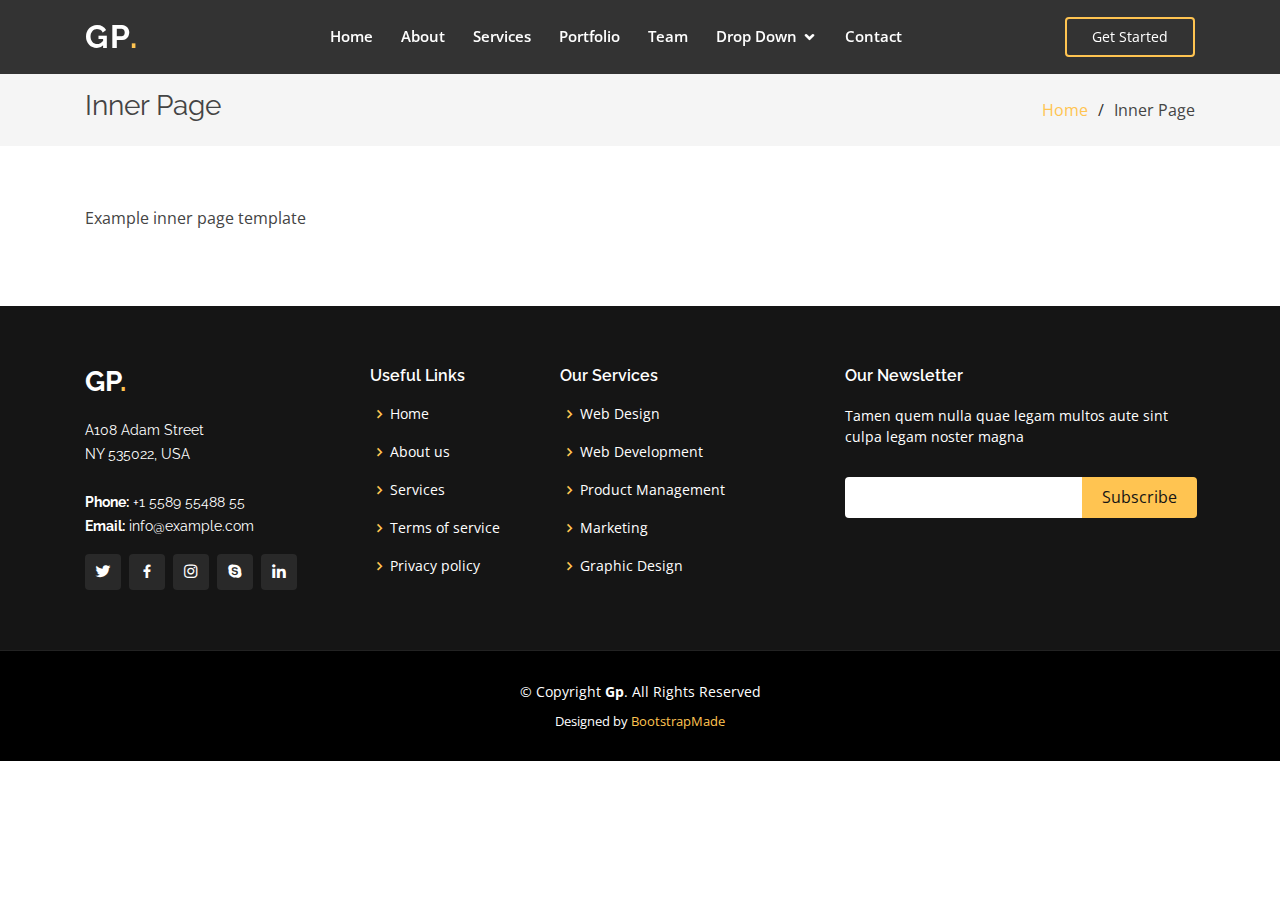
<file: inner-page.html>
<!DOCTYPE html>
<html lang="en">

<head>
  <meta charset="utf-8">
  <meta content="width=device-width, initial-scale=1.0" name="viewport">

  <title>Inner Page - Gp Bootstrap Template</title>
  <meta content="" name="descriptison">
  <meta content="" name="keywords">

  <!-- Favicons -->
  <link href="assets/img/favicon.png" rel="icon">
  <link href="assets/img/apple-touch-icon.png" rel="apple-touch-icon">

  <!-- Google Fonts -->
  <link href="https://fonts.googleapis.com/css?family=Open+Sans:300,300i,400,400i,600,600i,700,700i|Raleway:300,300i,400,400i,500,500i,600,600i,700,700i|Poppins:300,300i,400,400i,500,500i,600,600i,700,700i" rel="stylesheet">

  <!-- Vendor CSS Files -->
  <link href="assets/vendor/bootstrap/css/bootstrap.min.css" rel="stylesheet">
  <link href="assets/vendor/icofont/icofont.min.css" rel="stylesheet">
  <link href="assets/vendor/boxicons/css/boxicons.min.css" rel="stylesheet">
  <link href="assets/vendor/owl.carousel/assets/owl.carousel.min.css" rel="stylesheet">
  <link href="assets/vendor/venobox/venobox.css" rel="stylesheet">
  <link href="assets/vendor/remixicon/remixicon.css" rel="stylesheet">
  <link href="assets/vendor/aos/aos.css" rel="stylesheet">

  <!-- Template Main CSS File -->
  <link href="assets/css/style.css" rel="stylesheet">

  <!-- =======================================================
  * Template Name: Gp - v2.1.0
  * Template URL: https://bootstrapmade.com/gp-free-multipurpose-html-bootstrap-template/
  * Author: BootstrapMade.com
  * License: https://bootstrapmade.com/license/
  ======================================================== -->
</head>

<body>

  <!-- ======= Header ======= -->
  <header id="header" class="fixed-top header-inner-pages">
    <div class="container d-flex align-items-center justify-content-between">

      <h1 class="logo"><a href="index.html">Gp<span>.</span></a></h1>
      <!-- Uncomment below if you prefer to use an image logo -->
      <!-- <a href="index.html" class="logo"><img src="assets/img/logo.png" alt="" class="img-fluid"></a>-->

      <nav class="nav-menu d-none d-lg-block">
        <ul>
          <li><a href="index.html">Home</a></li>
          <li><a href="#about">About</a></li>
          <li><a href="#services">Services</a></li>
          <li><a href="#portfolio">Portfolio</a></li>
          <li><a href="#team">Team</a></li>
          <li class="drop-down"><a href="">Drop Down</a>
            <ul>
              <li><a href="#">Drop Down 1</a></li>
              <li class="drop-down"><a href="#">Deep Drop Down</a>
                <ul>
                  <li><a href="#">Deep Drop Down 1</a></li>
                  <li><a href="#">Deep Drop Down 2</a></li>
                  <li><a href="#">Deep Drop Down 3</a></li>
                  <li><a href="#">Deep Drop Down 4</a></li>
                  <li><a href="#">Deep Drop Down 5</a></li>
                </ul>
              </li>
              <li><a href="#">Drop Down 2</a></li>
              <li><a href="#">Drop Down 3</a></li>
              <li><a href="#">Drop Down 4</a></li>
            </ul>
          </li>
          <li><a href="#contact">Contact</a></li>

        </ul>
      </nav><!-- .nav-menu -->

      <a href="#about" class="get-started-btn scrollto">Get Started</a>

    </div>
  </header><!-- End Header -->

  <main id="main">

    <!-- ======= Breadcrumbs ======= -->
    <section class="breadcrumbs">
      <div class="container">

        <div class="d-flex justify-content-between align-items-center">
          <h2>Inner Page</h2>
          <ol>
            <li><a href="index.html">Home</a></li>
            <li>Inner Page</li>
          </ol>
        </div>

      </div>
    </section><!-- End Breadcrumbs -->

    <section class="inner-page">
      <div class="container">
        <p>
          Example inner page template
        </p>
      </div>
    </section>

  </main><!-- End #main -->

  <!-- ======= Footer ======= -->
  <footer id="footer">
    <div class="footer-top">
      <div class="container">
        <div class="row">

          <div class="col-lg-3 col-md-6">
            <div class="footer-info">
              <h3>Gp<span>.</span></h3>
              <p>
                A108 Adam Street <br>
                NY 535022, USA<br><br>
                <strong>Phone:</strong> +1 5589 55488 55<br>
                <strong>Email:</strong> info@example.com<br>
              </p>
              <div class="social-links mt-3">
                <a href="#" class="twitter"><i class="bx bxl-twitter"></i></a>
                <a href="#" class="facebook"><i class="bx bxl-facebook"></i></a>
                <a href="#" class="instagram"><i class="bx bxl-instagram"></i></a>
                <a href="#" class="google-plus"><i class="bx bxl-skype"></i></a>
                <a href="#" class="linkedin"><i class="bx bxl-linkedin"></i></a>
              </div>
            </div>
          </div>

          <div class="col-lg-2 col-md-6 footer-links">
            <h4>Useful Links</h4>
            <ul>
              <li><i class="bx bx-chevron-right"></i> <a href="#">Home</a></li>
              <li><i class="bx bx-chevron-right"></i> <a href="#">About us</a></li>
              <li><i class="bx bx-chevron-right"></i> <a href="#">Services</a></li>
              <li><i class="bx bx-chevron-right"></i> <a href="#">Terms of service</a></li>
              <li><i class="bx bx-chevron-right"></i> <a href="#">Privacy policy</a></li>
            </ul>
          </div>

          <div class="col-lg-3 col-md-6 footer-links">
            <h4>Our Services</h4>
            <ul>
              <li><i class="bx bx-chevron-right"></i> <a href="#">Web Design</a></li>
              <li><i class="bx bx-chevron-right"></i> <a href="#">Web Development</a></li>
              <li><i class="bx bx-chevron-right"></i> <a href="#">Product Management</a></li>
              <li><i class="bx bx-chevron-right"></i> <a href="#">Marketing</a></li>
              <li><i class="bx bx-chevron-right"></i> <a href="#">Graphic Design</a></li>
            </ul>
          </div>

          <div class="col-lg-4 col-md-6 footer-newsletter">
            <h4>Our Newsletter</h4>
            <p>Tamen quem nulla quae legam multos aute sint culpa legam noster magna</p>
            <form action="" method="post">
              <input type="email" name="email"><input type="submit" value="Subscribe">
            </form>

          </div>

        </div>
      </div>
    </div>

    <div class="container">
      <div class="copyright">
        &copy; Copyright <strong><span>Gp</span></strong>. All Rights Reserved
      </div>
      <div class="credits">
        <!-- All the links in the footer should remain intact. -->
        <!-- You can delete the links only if you purchased the pro version. -->
        <!-- Licensing information: https://bootstrapmade.com/license/ -->
        <!-- Purchase the pro version with working PHP/AJAX contact form: https://bootstrapmade.com/gp-free-multipurpose-html-bootstrap-template/ -->
        Designed by <a href="https://bootstrapmade.com/">BootstrapMade</a>
      </div>
    </div>
  </footer><!-- End Footer -->

  <a href="#" class="back-to-top"><i class="ri-arrow-up-line"></i></a>
  <div id="preloader"></div>

  <!-- Vendor JS Files -->
  <script src="assets/vendor/jquery/jquery.min.js"></script>
  <script src="assets/vendor/bootstrap/js/bootstrap.bundle.min.js"></script>
  <script src="assets/vendor/jquery.easing/jquery.easing.min.js"></script>
  <script src="assets/vendor/php-email-form/validate.js"></script>
  <script src="assets/vendor/owl.carousel/owl.carousel.min.js"></script>
  <script src="assets/vendor/isotope-layout/isotope.pkgd.min.js"></script>
  <script src="assets/vendor/venobox/venobox.min.js"></script>
  <script src="assets/vendor/waypoints/jquery.waypoints.min.js"></script>
  <script src="assets/vendor/counterup/counterup.min.js"></script>
  <script src="assets/vendor/aos/aos.js"></script>

  <!-- Template Main JS File -->
  <script src="assets/js/main.js"></script>

</body>

</html>
</file>
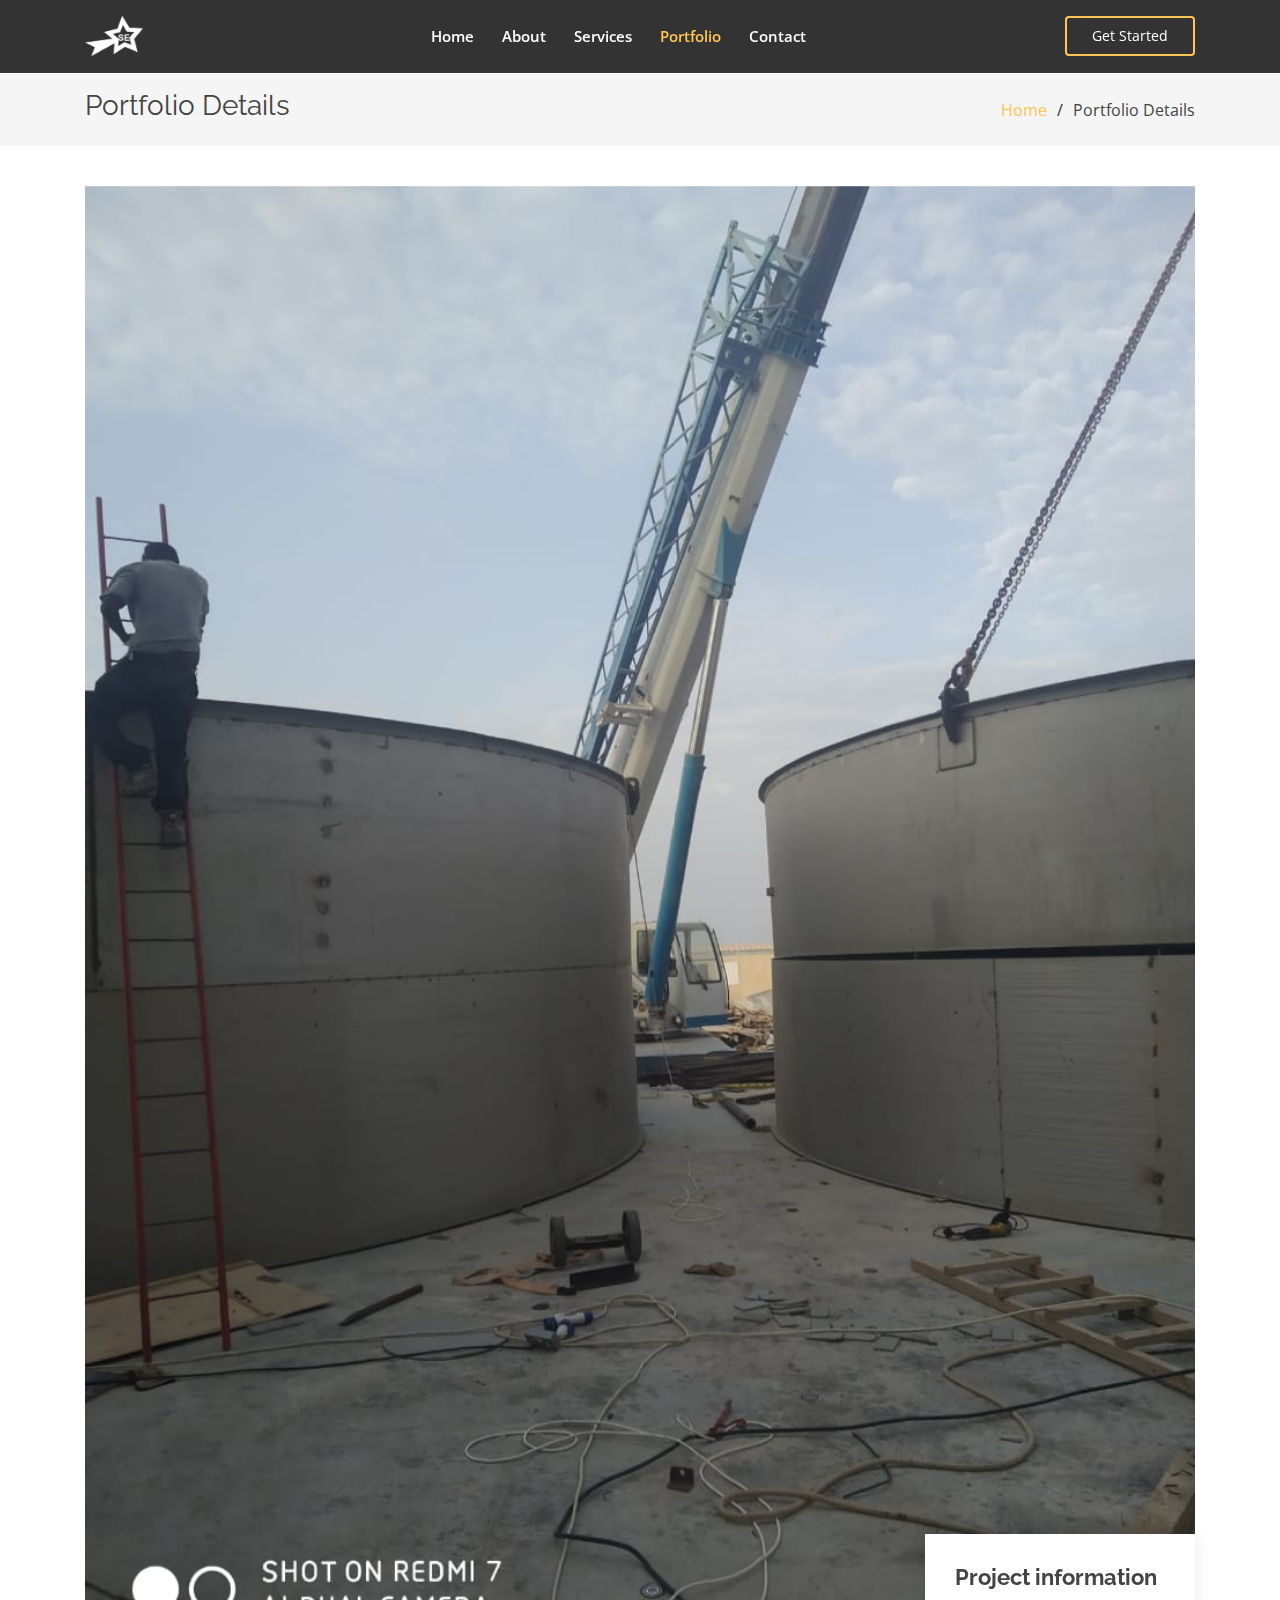
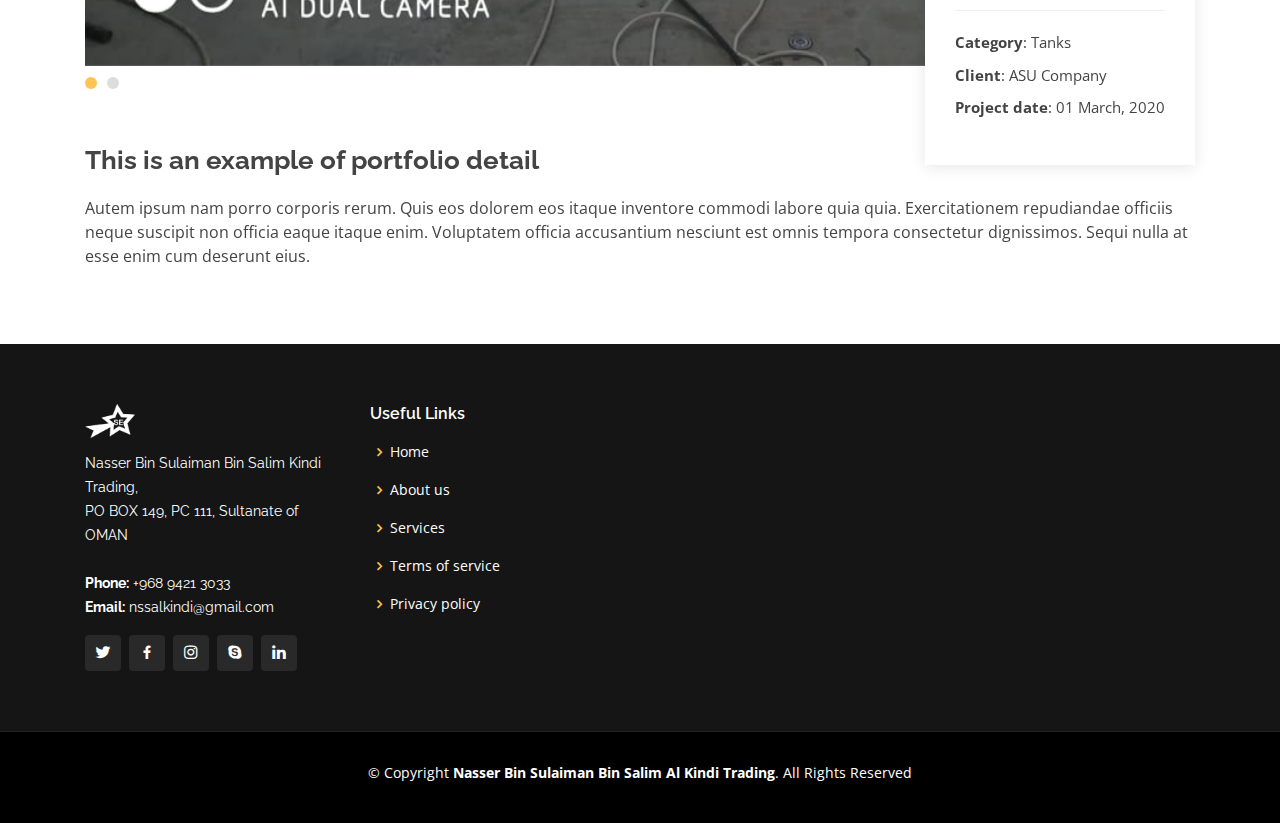
<file: portfolio1-details.html>
<!DOCTYPE html>
<html lang="en">

<head>
  <meta charset="utf-8">
  <meta content="width=device-width, initial-scale=1.0" name="viewport">

  <title>Portfolio Details - Gp Bootstrap Template</title>
  <meta content="" name="descriptison">
  <meta content="" name="keywords">

  <!-- Favicons -->
  <link href="assets/img/favicon.png" rel="icon">
  <link href="assets/img/apple-touch-icon.png" rel="apple-touch-icon">

  <!-- Google Fonts -->
  <link href="https://fonts.googleapis.com/css?family=Open+Sans:300,300i,400,400i,600,600i,700,700i|Raleway:300,300i,400,400i,500,500i,600,600i,700,700i|Poppins:300,300i,400,400i,500,500i,600,600i,700,700i" rel="stylesheet">

  <!-- Vendor CSS Files -->
  <link href="assets/vendor/bootstrap/css/bootstrap.min.css" rel="stylesheet">
  <link href="assets/vendor/icofont/icofont.min.css" rel="stylesheet">
  <link href="assets/vendor/boxicons/css/boxicons.min.css" rel="stylesheet">
  <link href="assets/vendor/owl.carousel/assets/owl.carousel.min.css" rel="stylesheet">
  <link href="assets/vendor/venobox/venobox.css" rel="stylesheet">
  <link href="assets/vendor/remixicon/remixicon.css" rel="stylesheet">
  <link href="assets/vendor/aos/aos.css" rel="stylesheet">

  <!-- Template Main CSS File -->
  <link href="assets/css/style.css" rel="stylesheet">

  <!-- =======================================================
  * Template Name: Gp - v2.1.0
  * Template URL: https://bootstrapmade.com/gp-free-multipurpose-html-bootstrap-template/
  * Author: BootstrapMade.com
  * License: https://bootstrapmade.com/license/
  ======================================================== -->
</head>

<body>

  <!-- ======= Header ======= -->
  <header id="header" class="fixed-top header-inner-pages">
    <div class="container d-flex align-items-center justify-content-between">

      <a href="index.html" class="logo"><img src="assets/img/logo.png" alt="company-logo" class="img-fluid"></a>
      <!-- Uncomment below if you prefer to use an image logo -->
      <!-- <a href="index.html" class="logo"><img src="assets/img/logo.png" alt="" class="img-fluid"></a>-->

      <nav class="nav-menu d-none d-lg-block">
        <ul>
          <li><a href="index.html">Home</a></li>
          <li><a href="#about">About</a></li>
          <li><a href="#services">Services</a></li>
          <li class="active"><a href="#portfolio">Portfolio</a></li>


          <li><a href="#contact">Contact</a></li>

        </ul>
      </nav><!-- .nav-menu -->

      <a href="#about" class="get-started-btn scrollto">Get Started</a>

    </div>
  </header><!-- End Header -->

  <main id="main">

    <!-- ======= Breadcrumbs ======= -->
    <section id="breadcrumbs" class="breadcrumbs">
      <div class="container">

        <div class="d-flex justify-content-between align-items-center">
          <h2>Portfolio Details</h2>
          <ol>
            <li><a href="index.html">Home</a></li>
            <li>Portfolio Details</li>
          </ol>
        </div>

      </div>
    </section><!-- End Breadcrumbs -->

    <!-- ======= Portfolio Details Section ======= -->
    <section id="portfolio1-details" class="portfolio-details">
      <div class="container" data-aos="fade-up">

        <div class="portfolio-details-container">

          <div class="owl-carousel portfolio-details-carousel">
            <img src="assets/img/portfolio/portfolio1-details-1.jpg" class="img-fluid" alt="">
            <img src="assets/img/portfolio/portfolio1-details-2.jpg" class="img-fluid" alt="">

          </div>

          <div class="portfolio-info">
            <h3>Project information</h3>
            <ul>
              <li><strong>Category</strong>: Tanks</li>
              <li><strong>Client</strong>: ASU Company</li>
              <li><strong>Project date</strong>: 01 March, 2020</li>
              <!-- <li><strong>Project URL</strong>: <a href="#">www.example.com</a></li> -->
            </ul>
          </div>

        </div>

        <div class="portfolio-description">
          <h2>This is an example of portfolio detail</h2>
          <p>
            Autem ipsum nam porro corporis rerum. Quis eos dolorem eos itaque inventore commodi labore quia quia. Exercitationem repudiandae officiis neque suscipit non officia eaque itaque enim. Voluptatem officia accusantium nesciunt est omnis tempora consectetur dignissimos. Sequi nulla at esse enim cum deserunt eius.
          </p>
        </div>

      </div>
    </section><!-- End Portfolio Details Section -->

  </main><!-- End #main -->

  <!-- ======= Footer ======= -->
  <footer id="footer">
    <div class="footer-top">
      <div class="container">
        <div class="row">

          <div class="col-lg-3 col-md-6">
            <div class="footer-info">
              <a href="index.html" ><img class="footer-logo" src='assets/img/logo.png'></a>
              <p>
                Nasser Bin Sulaiman Bin Salim Kindi Trading, <br>
                 PO BOX 149, PC 111, Sultanate of OMAN<br><br>
                <strong>Phone:</strong> +968 9421 3033<br>
                <strong>Email:</strong> nssalkindi@gmail.com<br>
              </p>
              <div class="social-links mt-3">
                <a href="#" class="twitter"><i class="bx bxl-twitter"></i></a>
                <a href="#" class="facebook"><i class="bx bxl-facebook"></i></a>
                <a href="#" class="instagram"><i class="bx bxl-instagram"></i></a>
                <a href="#" class="google-plus"><i class="bx bxl-skype"></i></a>
                <a href="#" class="linkedin"><i class="bx bxl-linkedin"></i></a>
              </div>
            </div>
          </div>

          <div class="col-lg-2 col-md-6 footer-links">
            <h4>Useful Links</h4>
            <ul>
              <li><i class="bx bx-chevron-right"></i> <a href="#">Home</a></li>
              <li><i class="bx bx-chevron-right"></i> <a href="#">About us</a></li>
              <li><i class="bx bx-chevron-right"></i> <a href="#">Services</a></li>
              <li><i class="bx bx-chevron-right"></i> <a href="#">Terms of service</a></li>
              <li><i class="bx bx-chevron-right"></i> <a href="#">Privacy policy</a></li>
            </ul>
          </div>

          <!-- <div class="col-lg-3 col-md-6 footer-links">
            <h4>Our Services</h4>
            <ul>
              <li><i class="bx bx-chevron-right"></i> <a href="#">Web Design</a></li>
              <li><i class="bx bx-chevron-right"></i> <a href="#">Web Development</a></li>
              <li><i class="bx bx-chevron-right"></i> <a href="#">Product Management</a></li>
              <li><i class="bx bx-chevron-right"></i> <a href="#">Marketing</a></li>
              <li><i class="bx bx-chevron-right"></i> <a href="#">Graphic Design</a></li>
            </ul>
          </div> -->

          <!-- <div class="col-lg-4 col-md-6 footer-newsletter">
            <h4>Our Newsletter</h4>
            <p>Tamen quem nulla quae legam multos aute sint culpa legam noster magna</p>
            <form action="" method="post">
              <input type="email" name="email"><input type="submit" value="Subscribe">
            </form>

          </div> -->

        </div>
      </div>
    </div>

    <div class="container">
      <div class="copyright">
        &copy; Copyright <strong><span>Nasser Bin Sulaiman Bin Salim Al Kindi Trading</span></strong>. All Rights Reserved
      </div>
      <div class="credits">
        <!-- All the links in the footer should remain intact. -->
        <!-- You can delete the links only if you purchased the pro version. -->
        <!-- Licensing information: https://bootstrapmade.com/license/ -->
        <!-- Purchase the pro version with working PHP/AJAX contact form: https://bootstrapmade.com/gp-free-multipurpose-html-bootstrap-template/ -->
        <!-- Designed by <a href="https://bootstrapmade.com/">BootstrapMade</a> -->
      </div>
    </div>
  </footer><!-- End Footer -->

  <a href="#" class="back-to-top"><i class="ri-arrow-up-line"></i></a>
  <div id="preloader"></div>

  <!-- Vendor JS Files -->
  <script src="assets/vendor/jquery/jquery.min.js"></script>
  <script src="assets/vendor/bootstrap/js/bootstrap.bundle.min.js"></script>
  <script src="assets/vendor/jquery.easing/jquery.easing.min.js"></script>
  <script src="assets/vendor/php-email-form/validate.js"></script>
  <script src="assets/vendor/owl.carousel/owl.carousel.min.js"></script>
  <script src="assets/vendor/isotope-layout/isotope.pkgd.min.js"></script>
  <script src="assets/vendor/venobox/venobox.min.js"></script>
  <script src="assets/vendor/waypoints/jquery.waypoints.min.js"></script>
  <script src="assets/vendor/counterup/counterup.min.js"></script>
  <script src="assets/vendor/aos/aos.js"></script>

  <!-- Template Main JS File -->
  <script src="assets/js/main.js"></script>

</body>

</html>
</file>
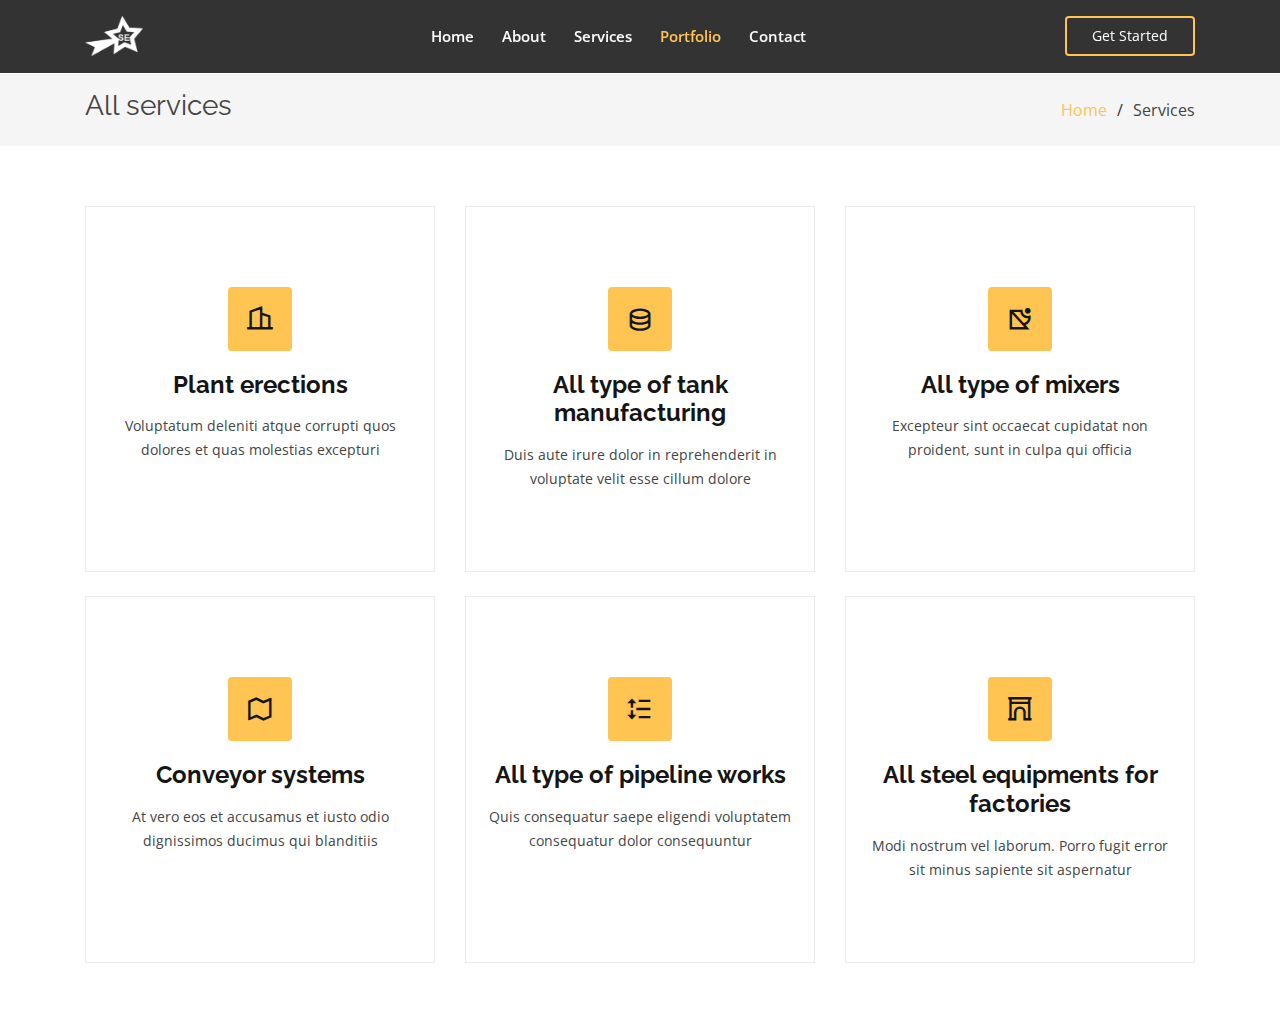
<file: services.html>
<!DOCTYPE html>
<html lang="en">

<head>
  <meta charset="utf-8">
  <meta content="width=device-width, initial-scale=1.0" name="viewport">

  <title>Gp Bootstrap Template - Index</title>
  <meta content="" name="descriptison">
  <meta content="" name="keywords">

  <!-- Favicons -->
  <link href="assets/img/favicon.png" rel="icon">
  <link href="assets/img/apple-touch-icon.png" rel="apple-touch-icon">

  <!-- Google Fonts -->
  <link href="https://fonts.googleapis.com/css?family=Open+Sans:300,300i,400,400i,600,600i,700,700i|Raleway:300,300i,400,400i,500,500i,600,600i,700,700i|Poppins:300,300i,400,400i,500,500i,600,600i,700,700i" rel="stylesheet">

  <!-- Vendor CSS Files -->
  <link href="assets/vendor/bootstrap/css/bootstrap.min.css" rel="stylesheet">
  <link href="assets/vendor/icofont/icofont.min.css" rel="stylesheet">
  <link href="assets/vendor/boxicons/css/boxicons.min.css" rel="stylesheet">
  <link href="assets/vendor/owl.carousel/assets/owl.carousel.min.css" rel="stylesheet">
  <link href="assets/vendor/venobox/venobox.css" rel="stylesheet">
  <link href="assets/vendor/remixicon/remixicon.css" rel="stylesheet">
  <link href="assets/vendor/aos/aos.css" rel="stylesheet">

  <!-- Template Main CSS File -->
  <link href="assets/css/style.css" rel="stylesheet">


</head>
<body>
  <header id="header" class="fixed-top header-inner-pages">
    <div class="container d-flex align-items-center justify-content-between">

      <a href="index.html" class="logo"><img src="assets/img/logo.png" alt="company-logo" class="img-fluid"></a>
      <!-- Uncomment below if you prefer to use an image logo -->
      <!-- <a href="index.html" class="logo"><img src="assets/img/logo.png" alt="" class="img-fluid"></a>-->

      <nav class="nav-menu d-none d-lg-block">
        <ul>
          <li><a href="index.html">Home</a></li>
          <li><a href="#about">About</a></li>
          <li><a href="#services">Services</a></li>
          <li class="active"><a href="index.html#portfolio">Portfolio</a></li>

          <li><a href="#contact">Contact</a></li>

        </ul>
      </nav><!-- .nav-menu -->

      <a href="#about" class="get-started-btn scrollto">Get Started</a>

    </div>
  </header><!-- End Header -->
  <main id="main">

    <!-- ======= Breadcrumbs ======= -->
    <section id="breadcrumbs" class="breadcrumbs">
      <div class="container">

        <div class="d-flex justify-content-between align-items-center">
          <h2>All services</h2>
          <ol>
            <li><a href="index.html">Home</a></li>
            <li>Services</li>
          </ol>
        </div>

      </div>
    </section><!-- End Breadcrumbs -->

  <!-- ======= Services Section ======= -->
  <section id="services" class="services">
    <div class="container" data-aos="fade-up">

      <!-- <div class="section-title">
        <h2>Services</h2>
        <p>Check our Services</p>
      </div> -->

      <div class="row">
        <div class="col-lg-4 col-md-6 d-flex align-items-stretch" data-aos="zoom-in" data-aos-delay="100">
          <div class="icon-box">
            <div class="icon"><i class="ri-building-2-line"></i></div>
            <h4><a href="">Plant erections</a></h4>
            <p>Voluptatum deleniti atque corrupti quos dolores et quas molestias excepturi</p>
          </div>
        </div>

        <div class="col-lg-4 col-md-6 d-flex align-items-stretch mt-4 mt-md-0" data-aos="zoom-in" data-aos-delay="200">
          <div class="icon-box">
            <div class="icon"><i class="ri-database-2-line"></i></div>
            <h4><a href="">All type of tank manufacturing</a></h4>
            <p>Duis aute irure dolor in reprehenderit in voluptate velit esse cillum dolore</p>
          </div>
        </div>

        <div class="col-lg-4 col-md-6 d-flex align-items-stretch mt-4 mt-lg-0" data-aos="zoom-in" data-aos-delay="300">
          <div class="icon-box">
            <div class="icon"><i class="ri-remixicon-line"></i></div>
            <h4><a href="">All type of mixers</a></h4>
            <p>Excepteur sint occaecat cupidatat non proident, sunt in culpa qui officia</p>
          </div>
        </div>

        <div class="col-lg-4 col-md-6 d-flex align-items-stretch mt-4" data-aos="zoom-in" data-aos-delay="100">
          <div class="icon-box">
            <div class="icon"><i class="ri-map-line"></i></div>
            <h4><a href="">Conveyor systems</a></h4>
            <p>At vero eos et accusamus et iusto odio dignissimos ducimus qui blanditiis</p>
          </div>
        </div>

        <div class="col-lg-4 col-md-6 d-flex align-items-stretch mt-4" data-aos="zoom-in" data-aos-delay="200">
          <div class="icon-box">
            <div class="icon"><i class="ri-line-height"></i></div>
            <h4><a href="">All type of pipeline works</a></h4>
            <p>Quis consequatur saepe eligendi voluptatem consequatur dolor consequuntur</p>
          </div>
        </div>

        <div class="col-lg-4 col-md-6 d-flex align-items-stretch mt-4" data-aos="zoom-in" data-aos-delay="300">
          <div class="icon-box">
            <div class="icon"><i class="bx bx-arch"></i></div>
            <h4><a href="">All steel equipments for factories</a></h4>
            <p>Modi nostrum vel laborum. Porro fugit error sit minus sapiente sit aspernatur</p>
          </div>
        </div>

      </div>
    
    </div>
  </section><!-- End Services Section -->
</main>
  <!-- Vendor JS Files -->
  <script src="assets/vendor/jquery/jquery.min.js"></script>
  <script src="assets/vendor/bootstrap/js/bootstrap.bundle.min.js"></script>
  <script src="assets/vendor/jquery.easing/jquery.easing.min.js"></script>
  <script src="assets/vendor/php-email-form/validate.js"></script>
  <script src="assets/vendor/owl.carousel/owl.carousel.min.js"></script>
  <script src="assets/vendor/isotope-layout/isotope.pkgd.min.js"></script>
  <script src="assets/vendor/venobox/venobox.min.js"></script>
  <script src="assets/vendor/waypoints/jquery.waypoints.min.js"></script>
  <script src="assets/vendor/counterup/counterup.min.js"></script>
  <script src="assets/vendor/aos/aos.js"></script>

  <!-- Template Main JS File -->
  <script src="assets/js/main.js"></script>

</body>
</file>
<file: assets/vendor/venobox/venobox.css>
/* ------ venobox.css --------*/
.vbox-overlay *, .vbox-overlay *:before, .vbox-overlay *:after{
    -webkit-backface-visibility: hidden;
    -webkit-box-sizing:border-box;
    -moz-box-sizing:border-box;
    box-sizing:border-box;
}
.vbox-overlay * { 
    -webkit-backface-visibility: visible;
    backface-visibility: visible;
}
.vbox-overlay{
    display: -webkit-flex;
    display: flex;
    -webkit-flex-direction: column;
    flex-direction: column;
    -webkit-justify-content: center;
    justify-content: center;
    -webkit-align-items: center;
    align-items: center;
    position: fixed;
    left: 0;
    top: 0;
    bottom: 0;
    right: 0;
    z-index: 999999;
}

/* ----- navigation ----- */
.vbox-title{
    width: 100%;
    height: 40px;
    float: left;
    text-align: center;
    line-height: 28px;
    font-size: 12px;
    padding: 6px 50px;
    overflow: hidden;
    position: fixed;
    display: none;
    left: 0;
    z-index: 89;
}
.vbox-close{
    cursor: pointer;
    position: fixed;
    top: -1px;
    right: 0;
    width: 50px;
    height: 40px;
    padding: 6px;
    display: block;
    background-position:10px center;
    overflow: hidden;
    font-size: 24px;
    line-height: 1;
    text-align: center;
    z-index: 99;
}
.vbox-left{
    cursor: pointer;
    position: fixed;
    left: 0;
    height: 40px;
    overflow: hidden;
    line-height: 28px;
    font-size: 12px;
    z-index: 99;
    display: flex;
    align-items:center;
}
.vbox-num{
    display: inline-block;
    margin: 6px 0 6px 15px;
}
/* ----- Social share ----- */
.vbox-share{
    line-height: 28px;
    font-size: 12px;
    overflow: hidden;
    position: fixed;
    left: 0;
    z-index: 98;
    display: flex;
    align-items:center;
    justify-content: center;
    width: 100%;
    text-align: center;
}
.vbox-share svg{
    max-height: 28px;
    width: 28px;
    z-index: 10;
    margin-left: 12px;
    margin-top: 6px;
    margin-bottom: 6px;
    vertical-align: middle;
}


/* ----- navigation ARROWS ----- */
.vbox-next, .vbox-prev{
    position: fixed;
    top: 50%;
    margin-top: -15px;
    overflow: hidden;
    cursor: pointer;
    display: block;
    width: 45px;
    height: 45px;
    z-index: 99;
}
.vbox-next span, .vbox-prev span{
    position: relative;
    width: 20px;
    height: 20px;
    border: 2px solid transparent;
    border-top-color: #B6B6B6;
    border-right-color: #B6B6B6;
    text-indent: -100px;
    position: absolute;
    top: 8px;
    display: block;
}
.vbox-prev{
    left: 15px;
}
.vbox-next{
    right: 15px;
}
.vbox-prev span{
    left: 10px;
    -ms-transform: rotate(-135deg);
    -webkit-transform: rotate(-135deg);
    transform: rotate(-135deg);
}
.vbox-next span{
    -ms-transform: rotate(45deg);
    -webkit-transform: rotate(45deg);
    transform: rotate(45deg);
    right: 10px;
}
/* ------- inline window ------ */
.vbox-inline{
    width: 420px;
    height: 315px;
    height: 70vh;
    padding: 10px;
    background: #fff;
    margin: 0 auto;
    overflow: auto;
    text-align: left;
}
/* ------- Video & iFrames window ------ */
.venoframe{
    max-width: 100%;
    width: 100%;
    border: none;
    width: 100%;
    height: 260px;
    height: 70vh;
}
.venoframe.vbvid{
    height: 260px;
}
@media (min-width: 768px) {
    .venoframe, .vbox-inline{
        width: 90%;
        height: 360px;
        height: 70vh;
    }
    .venoframe.vbvid{
        width: 640px;
        height: 360px;
    }
}
@media (min-width: 992px) {
    .venoframe, .vbox-inline{
        max-width: 1200px;
        width: 80%;
        height: 540px;
        height: 70vh;
    }
    .venoframe.vbvid{
        width: 960px;
        height: 540px;
    }
}
/* 
Please do NOT edit this part! 
or at least read this note: http://i.imgur.com/7C0ws9e.gif
*/
.vbox-open{
    overflow: hidden;
}
.vbox-container{
    position: absolute;
    left: 0;
    right: 0;
    top: 0;
    bottom: 0;
    overflow-x: hidden;
    overflow-y: scroll;
    overflow-scrolling: touch;
    -webkit-overflow-scrolling: touch;
    z-index: 20;
    max-height: 100%;

}

.vbox-content{
    text-align: center;
    float: left;
    width: 100%;
    position: relative;
    overflow: hidden;
    padding: 20px 4%;
}
.vbox-container img{
    max-width: 100%;
    height: auto;
}
.vbox-figlio{
    box-shadow: 0 0 12px rgba(0,0,0,0.19), 0 6px 6px rgba(0,0,0,0.23);
    max-width: 100%;
    text-align: initial;
}
img.vbox-figlio{
    -webkit-user-select: none;
-khtml-user-select: none;
-moz-user-select: none;
-o-user-select: none;
user-select: none;
}
.vbox-content.swipe-left{
    margin-left: -200px !important;
}
.vbox-content.swipe-right{
    margin-left: 200px !important;
}
.vbox-animated{
    webkit-transition: margin 300ms ease-out;
    transition: margin 300ms ease-out;
}

/* ---------- preloader ----------
 * SPINKIT 
 * http://tobiasahlin.com/spinkit/
-------------------------------- */
.sk-double-bounce,.sk-rotating-plane{width:40px;height:40px;margin:40px auto}.sk-rotating-plane{background-color:#333;-webkit-animation:sk-rotatePlane 1.2s infinite ease-in-out;animation:sk-rotatePlane 1.2s infinite ease-in-out}@-webkit-keyframes sk-rotatePlane{0%{-webkit-transform:perspective(120px) rotateX(0) rotateY(0);transform:perspective(120px) rotateX(0) rotateY(0)}50%{-webkit-transform:perspective(120px) rotateX(-180.1deg) rotateY(0);transform:perspective(120px) rotateX(-180.1deg) rotateY(0)}100%{-webkit-transform:perspective(120px) rotateX(-180deg) rotateY(-179.9deg);transform:perspective(120px) rotateX(-180deg) rotateY(-179.9deg)}}@keyframes sk-rotatePlane{0%{-webkit-transform:perspective(120px) rotateX(0) rotateY(0);transform:perspective(120px) rotateX(0) rotateY(0)}50%{-webkit-transform:perspective(120px) rotateX(-180.1deg) rotateY(0);transform:perspective(120px) rotateX(-180.1deg) rotateY(0)}100%{-webkit-transform:perspective(120px) rotateX(-180deg) rotateY(-179.9deg);transform:perspective(120px) rotateX(-180deg) rotateY(-179.9deg)}}.sk-double-bounce{position:relative}.sk-double-bounce .sk-child{width:100%;height:100%;border-radius:50%;background-color:#333;opacity:.6;position:absolute;top:0;left:0;-webkit-animation:sk-doubleBounce 2s infinite ease-in-out;animation:sk-doubleBounce 2s infinite ease-in-out}.sk-chasing-dots .sk-child,.sk-spinner-pulse,.sk-three-bounce .sk-child{background-color:#333;border-radius:100%}.sk-double-bounce .sk-double-bounce2{-webkit-animation-delay:-1s;animation-delay:-1s}@-webkit-keyframes sk-doubleBounce{0%,100%{-webkit-transform:scale(0);transform:scale(0)}50%{-webkit-transform:scale(1);transform:scale(1)}}@keyframes sk-doubleBounce{0%,100%{-webkit-transform:scale(0);transform:scale(0)}50%{-webkit-transform:scale(1);transform:scale(1)}}.sk-wave{margin:40px auto;width:50px;height:40px;text-align:center;font-size:10px}.sk-wave .sk-rect{background-color:#333;height:100%;width:6px;display:inline-block;-webkit-animation:sk-waveStretchDelay 1.2s infinite ease-in-out;animation:sk-waveStretchDelay 1.2s infinite ease-in-out}.sk-wave .sk-rect1{-webkit-animation-delay:-1.2s;animation-delay:-1.2s}.sk-wave .sk-rect2{-webkit-animation-delay:-1.1s;animation-delay:-1.1s}.sk-wave .sk-rect3{-webkit-animation-delay:-1s;animation-delay:-1s}.sk-wave .sk-rect4{-webkit-animation-delay:-.9s;animation-delay:-.9s}.sk-wave .sk-rect5{-webkit-animation-delay:-.8s;animation-delay:-.8s}@-webkit-keyframes sk-waveStretchDelay{0%,100%,40%{-webkit-transform:scaleY(.4);transform:scaleY(.4)}20%{-webkit-transform:scaleY(1);transform:scaleY(1)}}@keyframes sk-waveStretchDelay{0%,100%,40%{-webkit-transform:scaleY(.4);transform:scaleY(.4)}20%{-webkit-transform:scaleY(1);transform:scaleY(1)}}.sk-wandering-cubes{margin:40px auto;width:40px;height:40px;position:relative}.sk-wandering-cubes .sk-cube{background-color:#333;width:10px;height:10px;position:absolute;top:0;left:0;-webkit-animation:sk-wanderingCube 1.8s ease-in-out -1.8s infinite both;animation:sk-wanderingCube 1.8s ease-in-out -1.8s infinite both}.sk-chasing-dots,.sk-spinner-pulse{width:40px;height:40px;margin:40px auto}.sk-wandering-cubes .sk-cube2{-webkit-animation-delay:-.9s;animation-delay:-.9s}@-webkit-keyframes sk-wanderingCube{0%{-webkit-transform:rotate(0);transform:rotate(0)}25%{-webkit-transform:translateX(30px) rotate(-90deg) scale(.5);transform:translateX(30px) rotate(-90deg) scale(.5)}50%{-webkit-transform:translateX(30px) translateY(30px) rotate(-179deg);transform:translateX(30px) translateY(30px) rotate(-179deg)}50.1%{-webkit-transform:translateX(30px) translateY(30px) rotate(-180deg);transform:translateX(30px) translateY(30px) rotate(-180deg)}75%{-webkit-transform:translateX(0) translateY(30px) rotate(-270deg) scale(.5);transform:translateX(0) translateY(30px) rotate(-270deg) scale(.5)}100%{-webkit-transform:rotate(-360deg);transform:rotate(-360deg)}}@keyframes sk-wanderingCube{0%{-webkit-transform:rotate(0);transform:rotate(0)}25%{-webkit-transform:translateX(30px) rotate(-90deg) scale(.5);transform:translateX(30px) rotate(-90deg) scale(.5)}50%{-webkit-transform:translateX(30px) translateY(30px) rotate(-179deg);transform:translateX(30px) translateY(30px) rotate(-179deg)}50.1%{-webkit-transform:translateX(30px) translateY(30px) rotate(-180deg);transform:translateX(30px) translateY(30px) rotate(-180deg)}75%{-webkit-transform:translateX(0) translateY(30px) rotate(-270deg) scale(.5);transform:translateX(0) translateY(30px) rotate(-270deg) scale(.5)}100%{-webkit-transform:rotate(-360deg);transform:rotate(-360deg)}}.sk-spinner-pulse{-webkit-animation:sk-pulseScaleOut 1s infinite ease-in-out;animation:sk-pulseScaleOut 1s infinite ease-in-out}@-webkit-keyframes sk-pulseScaleOut{0%{-webkit-transform:scale(0);transform:scale(0)}100%{-webkit-transform:scale(1);transform:scale(1);opacity:0}}@keyframes sk-pulseScaleOut{0%{-webkit-transform:scale(0);transform:scale(0)}100%{-webkit-transform:scale(1);transform:scale(1);opacity:0}}.sk-chasing-dots{position:relative;text-align:center;-webkit-animation:sk-chasingDotsRotate 2s infinite linear;animation:sk-chasingDotsRotate 2s infinite linear}.sk-chasing-dots .sk-child{width:60%;height:60%;display:inline-block;position:absolute;top:0;-webkit-animation:sk-chasingDotsBounce 2s infinite ease-in-out;animation:sk-chasingDotsBounce 2s infinite ease-in-out}.sk-chasing-dots .sk-dot2{top:auto;bottom:0;-webkit-animation-delay:-1s;animation-delay:-1s}@-webkit-keyframes sk-chasingDotsRotate{100%{-webkit-transform:rotate(360deg);transform:rotate(360deg)}}@keyframes sk-chasingDotsRotate{100%{-webkit-transform:rotate(360deg);transform:rotate(360deg)}}@-webkit-keyframes sk-chasingDotsBounce{0%,100%{-webkit-transform:scale(0);transform:scale(0)}50%{-webkit-transform:scale(1);transform:scale(1)}}@keyframes sk-chasingDotsBounce{0%,100%{-webkit-transform:scale(0);transform:scale(0)}50%{-webkit-transform:scale(1);transform:scale(1)}}.sk-three-bounce{margin:40px auto;width:80px;text-align:center}.sk-three-bounce .sk-child{width:20px;height:20px;display:inline-block;-webkit-animation:sk-three-bounce 1.4s ease-in-out 0s infinite both;animation:sk-three-bounce 1.4s ease-in-out 0s infinite both}.sk-circle .sk-child:before,.sk-fading-circle .sk-circle:before{display:block;border-radius:100%;content:'';background-color:#333}.sk-three-bounce .sk-bounce1{-webkit-animation-delay:-.32s;animation-delay:-.32s}.sk-three-bounce .sk-bounce2{-webkit-animation-delay:-.16s;animation-delay:-.16s}@-webkit-keyframes sk-three-bounce{0%,100%,80%{-webkit-transform:scale(0);transform:scale(0)}40%{-webkit-transform:scale(1);transform:scale(1)}}@keyframes sk-three-bounce{0%,100%,80%{-webkit-transform:scale(0);transform:scale(0)}40%{-webkit-transform:scale(1);transform:scale(1)}}.sk-circle{margin:40px auto;width:40px;height:40px;position:relative}.sk-circle .sk-child{width:100%;height:100%;position:absolute;left:0;top:0}.sk-circle .sk-child:before{margin:0 auto;width:15%;height:15%;-webkit-animation:sk-circleBounceDelay 1.2s infinite ease-in-out both;animation:sk-circleBounceDelay 1.2s infinite ease-in-out both}.sk-circle .sk-circle2{-webkit-transform:rotate(30deg);-ms-transform:rotate(30deg);transform:rotate(30deg)}.sk-circle .sk-circle3{-webkit-transform:rotate(60deg);-ms-transform:rotate(60deg);transform:rotate(60deg)}.sk-circle .sk-circle4{-webkit-transform:rotate(90deg);-ms-transform:rotate(90deg);transform:rotate(90deg)}.sk-circle .sk-circle5{-webkit-transform:rotate(120deg);-ms-transform:rotate(120deg);transform:rotate(120deg)}.sk-circle .sk-circle6{-webkit-transform:rotate(150deg);-ms-transform:rotate(150deg);transform:rotate(150deg)}.sk-circle .sk-circle7{-webkit-transform:rotate(180deg);-ms-transform:rotate(180deg);transform:rotate(180deg)}.sk-circle .sk-circle8{-webkit-transform:rotate(210deg);-ms-transform:rotate(210deg);transform:rotate(210deg)}.sk-circle .sk-circle9{-webkit-transform:rotate(240deg);-ms-transform:rotate(240deg);transform:rotate(240deg)}.sk-circle .sk-circle10{-webkit-transform:rotate(270deg);-ms-transform:rotate(270deg);transform:rotate(270deg)}.sk-circle .sk-circle11{-webkit-transform:rotate(300deg);-ms-transform:rotate(300deg);transform:rotate(300deg)}.sk-circle .sk-circle12{-webkit-transform:rotate(330deg);-ms-transform:rotate(330deg);transform:rotate(330deg)}.sk-circle .sk-circle2:before{-webkit-animation-delay:-1.1s;animation-delay:-1.1s}.sk-circle .sk-circle3:before{-webkit-animation-delay:-1s;animation-delay:-1s}.sk-circle .sk-circle4:before{-webkit-animation-delay:-.9s;animation-delay:-.9s}.sk-circle .sk-circle5:before{-webkit-animation-delay:-.8s;animation-delay:-.8s}.sk-circle .sk-circle6:before{-webkit-animation-delay:-.7s;animation-delay:-.7s}.sk-circle .sk-circle7:before{-webkit-animation-delay:-.6s;animation-delay:-.6s}.sk-circle .sk-circle8:before{-webkit-animation-delay:-.5s;animation-delay:-.5s}.sk-circle .sk-circle9:before{-webkit-animation-delay:-.4s;animation-delay:-.4s}.sk-circle .sk-circle10:before{-webkit-animation-delay:-.3s;animation-delay:-.3s}.sk-circle .sk-circle11:before{-webkit-animation-delay:-.2s;animation-delay:-.2s}.sk-circle .sk-circle12:before{-webkit-animation-delay:-.1s;animation-delay:-.1s}@-webkit-keyframes sk-circleBounceDelay{0%,100%,80%{-webkit-transform:scale(0);transform:scale(0)}40%{-webkit-transform:scale(1);transform:scale(1)}}@keyframes sk-circleBounceDelay{0%,100%,80%{-webkit-transform:scale(0);transform:scale(0)}40%{-webkit-transform:scale(1);transform:scale(1)}}.sk-cube-grid{width:40px;height:40px;margin:40px auto}.sk-cube-grid .sk-cube{width:33.33%;height:33.33%;background-color:#333;float:left;-webkit-animation:sk-cubeGridScaleDelay 1.3s infinite ease-in-out;animation:sk-cubeGridScaleDelay 1.3s infinite ease-in-out}.sk-cube-grid .sk-cube1{-webkit-animation-delay:.2s;animation-delay:.2s}.sk-cube-grid .sk-cube2{-webkit-animation-delay:.3s;animation-delay:.3s}.sk-cube-grid .sk-cube3{-webkit-animation-delay:.4s;animation-delay:.4s}.sk-cube-grid .sk-cube4{-webkit-animation-delay:.1s;animation-delay:.1s}.sk-cube-grid .sk-cube5{-webkit-animation-delay:.2s;animation-delay:.2s}.sk-cube-grid .sk-cube6{-webkit-animation-delay:.3s;animation-delay:.3s}.sk-cube-grid .sk-cube7{-webkit-animation-delay:0ms;animation-delay:0ms}.sk-cube-grid .sk-cube8{-webkit-animation-delay:.1s;animation-delay:.1s}.sk-cube-grid .sk-cube9{-webkit-animation-delay:.2s;animation-delay:.2s}@-webkit-keyframes sk-cubeGridScaleDelay{0%,100%,70%{-webkit-transform:scale3D(1,1,1);transform:scale3D(1,1,1)}35%{-webkit-transform:scale3D(0,0,1);transform:scale3D(0,0,1)}}@keyframes sk-cubeGridScaleDelay{0%,100%,70%{-webkit-transform:scale3D(1,1,1);transform:scale3D(1,1,1)}35%{-webkit-transform:scale3D(0,0,1);transform:scale3D(0,0,1)}}.sk-fading-circle{margin:40px auto;width:40px;height:40px;position:relative}.sk-fading-circle .sk-circle{width:100%;height:100%;position:absolute;left:0;top:0}.sk-fading-circle .sk-circle:before{margin:0 auto;width:15%;height:15%;-webkit-animation:sk-circleFadeDelay 1.2s infinite ease-in-out both;animation:sk-circleFadeDelay 1.2s infinite ease-in-out both}.sk-fading-circle .sk-circle2{-webkit-transform:rotate(30deg);-ms-transform:rotate(30deg);transform:rotate(30deg)}.sk-fading-circle .sk-circle3{-webkit-transform:rotate(60deg);-ms-transform:rotate(60deg);transform:rotate(60deg)}.sk-fading-circle .sk-circle4{-webkit-transform:rotate(90deg);-ms-transform:rotate(90deg);transform:rotate(90deg)}.sk-fading-circle .sk-circle5{-webkit-transform:rotate(120deg);-ms-transform:rotate(120deg);transform:rotate(120deg)}.sk-fading-circle .sk-circle6{-webkit-transform:rotate(150deg);-ms-transform:rotate(150deg);transform:rotate(150deg)}.sk-fading-circle .sk-circle7{-webkit-transform:rotate(180deg);-ms-transform:rotate(180deg);transform:rotate(180deg)}.sk-fading-circle .sk-circle8{-webkit-transform:rotate(210deg);-ms-transform:rotate(210deg);transform:rotate(210deg)}.sk-fading-circle .sk-circle9{-webkit-transform:rotate(240deg);-ms-transform:rotate(240deg);transform:rotate(240deg)}.sk-fading-circle .sk-circle10{-webkit-transform:rotate(270deg);-ms-transform:rotate(270deg);transform:rotate(270deg)}.sk-fading-circle .sk-circle11{-webkit-transform:rotate(300deg);-ms-transform:rotate(300deg);transform:rotate(300deg)}.sk-fading-circle .sk-circle12{-webkit-transform:rotate(330deg);-ms-transform:rotate(330deg);transform:rotate(330deg)}.sk-fading-circle .sk-circle2:before{-webkit-animation-delay:-1.1s;animation-delay:-1.1s}.sk-fading-circle .sk-circle3:before{-webkit-animation-delay:-1s;animation-delay:-1s}.sk-fading-circle .sk-circle4:before{-webkit-animation-delay:-.9s;animation-delay:-.9s}.sk-fading-circle .sk-circle5:before{-webkit-animation-delay:-.8s;animation-delay:-.8s}.sk-fading-circle .sk-circle6:before{-webkit-animation-delay:-.7s;animation-delay:-.7s}.sk-fading-circle .sk-circle7:before{-webkit-animation-delay:-.6s;animation-delay:-.6s}.sk-fading-circle .sk-circle8:before{-webkit-animation-delay:-.5s;animation-delay:-.5s}.sk-fading-circle .sk-circle9:before{-webkit-animation-delay:-.4s;animation-delay:-.4s}.sk-fading-circle .sk-circle10:before{-webkit-animation-delay:-.3s;animation-delay:-.3s}.sk-fading-circle .sk-circle11:before{-webkit-animation-delay:-.2s;animation-delay:-.2s}.sk-fading-circle .sk-circle12:before{-webkit-animation-delay:-.1s;animation-delay:-.1s}@-webkit-keyframes sk-circleFadeDelay{0%,100%,39%{opacity:0}40%{opacity:1}}@keyframes sk-circleFadeDelay{0%,100%,39%{opacity:0}40%{opacity:1}}.sk-folding-cube{margin:40px auto;width:40px;height:40px;position:relative;-webkit-transform:rotateZ(45deg);transform:rotateZ(45deg)}.sk-folding-cube .sk-cube{float:left;width:50%;height:50%;position:relative;-webkit-transform:scale(1.1);-ms-transform:scale(1.1);transform:scale(1.1)}.sk-folding-cube .sk-cube:before{content:'';position:absolute;top:0;left:0;width:100%;height:100%;background-color:#333;-webkit-animation:sk-foldCubeAngle 2.4s infinite linear both;animation:sk-foldCubeAngle 2.4s infinite linear both;-webkit-transform-origin:100% 100%;-ms-transform-origin:100% 100%;transform-origin:100% 100%}.sk-folding-cube .sk-cube2{-webkit-transform:scale(1.1) rotateZ(90deg);transform:scale(1.1) rotateZ(90deg)}.sk-folding-cube .sk-cube3{-webkit-transform:scale(1.1) rotateZ(180deg);transform:scale(1.1) rotateZ(180deg)}.sk-folding-cube .sk-cube4{-webkit-transform:scale(1.1) rotateZ(270deg);transform:scale(1.1) rotateZ(270deg)}.sk-folding-cube .sk-cube2:before{-webkit-animation-delay:.3s;animation-delay:.3s}.sk-folding-cube .sk-cube3:before{-webkit-animation-delay:.6s;animation-delay:.6s}.sk-folding-cube .sk-cube4:before{-webkit-animation-delay:.9s;animation-delay:.9s}@-webkit-keyframes sk-foldCubeAngle{0%,10%{-webkit-transform:perspective(140px) rotateX(-180deg);transform:perspective(140px) rotateX(-180deg);opacity:0}25%,75%{-webkit-transform:perspective(140px) rotateX(0);transform:perspective(140px) rotateX(0);opacity:1}100%,90%{-webkit-transform:perspective(140px) rotateY(180deg);transform:perspective(140px) rotateY(180deg);opacity:0}}@keyframes sk-foldCubeAngle{0%,10%{-webkit-transform:perspective(140px) rotateX(-180deg);transform:perspective(140px) rotateX(-180deg);opacity:0}25%,75%{-webkit-transform:perspective(140px) rotateX(0);transform:perspective(140px) rotateX(0);opacity:1}100%,90%{-webkit-transform:perspective(140px) rotateY(180deg);transform:perspective(140px) rotateY(180deg);opacity:0}}
</file>
<file: assets/css/style.css>
/**
* Template Name: Gp - v2.1.0
* Template URL: https://bootstrapmade.com/gp-free-multipurpose-html-bootstrap-template/
* Author: BootstrapMade.com
* License: https://bootstrapmade.com/license/
*/

/*--------------------------------------------------------------
# General
--------------------------------------------------------------*/
body {
  font-family: "Open Sans", sans-serif;
  color: #444444;
}

a {
  color: #ffc451;
}

a:hover {
  color: #ffd584;
  text-decoration: none;
}

h1, h2, h3, h4, h5, h6 {
  font-family: "Raleway", sans-serif;
}

#hero h3{
  color: #fff;
}
/*--------------------------------------------------------------
# Back to top button
--------------------------------------------------------------*/
.back-to-top {
  position: fixed;
  display: none;
  right: 15px;
  bottom: 15px;
  z-index: 99999;
}

.back-to-top i {
  display: flex;
  align-items: center;
  justify-content: center;
  font-size: 24px;
  width: 40px;
  height: 40px;
  border-radius: 4px;
  background: #ffc451;
  color: #151515;
  transition: all 0.4s;
}

.back-to-top i:hover {
  background: #151515;
  color: #ffc451;
}

/*--------------------------------------------------------------
# Preloader
--------------------------------------------------------------*/
#preloader {
  position: fixed;
  top: 0;
  left: 0;
  right: 0;
  bottom: 0;
  z-index: 9999;
  overflow: hidden;
  background: #151515;
}

#preloader:before {
  content: "";
  position: fixed;
  top: calc(50% - 0px);
  left: calc(50% - 30px);
  border: 6px solid #ffc451;
  border-top-color: #151515;
  border-bottom-color: #151515;
  border-radius: 50%;
  width: 60px;
  height: 60px;
  -webkit-animation: animate-preloader 1s linear infinite;
  animation: animate-preloader 1s linear infinite;
}

@-webkit-keyframes animate-preloader {
  0% {
    transform: rotate(0deg);
  }
  100% {
    transform: rotate(360deg);
  }
}

@keyframes animate-preloader {
  0% {
    transform: rotate(0deg);
  }
  100% {
    transform: rotate(360deg);
  }
}

/*--------------------------------------------------------------
# Disable aos animation delay on mobile devices
--------------------------------------------------------------*/
@media screen and (max-width: 768px) {
  [data-aos-delay] {
    transition-delay: 0 !important;
  }
}

/*--------------------------------------------------------------
# Header
--------------------------------------------------------------*/
#header {
  transition: all 0.5s;
  z-index: 997;
  padding: 15px 0;
}

#header.header-scrolled, #header.header-inner-pages {
  background: rgba(0, 0, 0, 0.8);
}

#header .logo {
  font-size: 32px;
  margin: 0;
  padding: 0;
  line-height: 1;
  font-weight: 700;
  letter-spacing: 2px;
  text-transform: uppercase;
}

#header .logo a {
  color: #fff;
}

#header .logo a span {
  color: #ffc451;
}

#header .logo img {
  max-height: 40px;
}

/*--------------------------------------------------------------
# Navigation Menu
--------------------------------------------------------------*/
/* Desktop Navigation */
.nav-menu ul {
  margin: 0;
  padding: 0;
  list-style: none;
}

.nav-menu > ul {
  display: flex;
}

.nav-menu > ul > li {
  position: relative;
  white-space: nowrap;
  padding: 10px 0 10px 28px;
}

.nav-menu a {
  display: block;
  position: relative;
  color: #fff;
  transition: 0.3s;
  font-size: 15px;
  font-family: "Open Sans", sans-serif;
  font-weight: 600;
}

.nav-menu a:hover, .nav-menu .active > a, .nav-menu li:hover > a {
  color: #ffc451;
}

.nav-menu .drop-down ul {
  display: block;
  position: absolute;
  left: 14px;
  top: calc(100% + 30px);
  z-index: 99;
  opacity: 0;
  visibility: hidden;
  padding: 0;
  background: #fff;
  box-shadow: 0px 0px 30px rgba(127, 137, 161, 0.25);
  transition: 0.3s;
}

.nav-menu .drop-down:hover > ul {
  opacity: 1;
  top: 100%;
  visibility: visible;
}

.nav-menu .drop-down li {
  min-width: 180px;
  position: relative;
}

.nav-menu .drop-down ul a {
  padding: 10px 20px;
  font-size: 14px;
  font-weight: 500;
  text-transform: none;
  color: #151515;
}

.nav-menu .drop-down ul a:hover, .nav-menu .drop-down ul .active > a, .nav-menu .drop-down ul li:hover > a {
  color: #151515;
  background: #ffc451;
}

.nav-menu .drop-down > a:after {
  content: "\ea99";
  font-family: IcoFont;
  padding-left: 5px;
}

.nav-menu .drop-down .drop-down ul {
  top: 0;
  left: calc(100% - 30px);
}

.nav-menu .drop-down .drop-down:hover > ul {
  opacity: 1;
  top: 0;
  left: 100%;
}

.nav-menu .drop-down .drop-down > a {
  padding-right: 35px;
}

.nav-menu .drop-down .drop-down > a:after {
  content: "\eaa0";
  font-family: IcoFont;
  position: absolute;
  right: 15px;
}

@media (max-width: 1366px) {
  .nav-menu .drop-down .drop-down ul {
    left: -90%;
  }
  .nav-menu .drop-down .drop-down:hover > ul {
    left: -100%;
  }
  .nav-menu .drop-down .drop-down > a:after {
    content: "\ea9d";
  }
}

/* Get Startet Button */
.get-started-btn {
  color: #fff;
  border-radius: 4px;
  padding: 7px 25px 8px 25px;
  white-space: nowrap;
  transition: 0.3s;
  font-size: 14px;
  display: inline-block;
  border: 2px solid #ffc451;
}

.get-started-btn:hover {
  background: #ffbb38;
  color: #343a40;
}

@media (max-width: 768px) {
  .get-started-btn {
    margin: 0 96px 0 0;
    padding: 7px 20px 8px 20px;
    text-align: center;
  }
}

/* Mobile Navigation */
.mobile-nav-toggle {
  position: fixed;
  top: 20px;
  right: 15px;
  z-index: 9998;
  border: 0;
  background: none;
  font-size: 24px;
  transition: all 0.4s;
  outline: none !important;
  line-height: 1;
  cursor: pointer;
  text-align: right;
}

.mobile-nav-toggle i {
  color: #fff;
}

.mobile-nav {
  position: fixed;
  top: 55px;
  right: 15px;
  bottom: 15px;
  left: 15px;
  z-index: 9999;
  overflow-y: auto;
  background: #fff;
  transition: ease-in-out 0.2s;
  opacity: 0;
  visibility: hidden;
  border-radius: 10px;
  padding: 10px 0;
}

.mobile-nav * {
  margin: 0;
  padding: 0;
  list-style: none;
}

.mobile-nav a {
  display: block;
  position: relative;
  color: #151515;
  padding: 10px 20px;
  font-weight: 500;
  outline: none;
}

.mobile-nav a:hover, .mobile-nav .active > a, .mobile-nav li:hover > a {
  color: #151515;
  text-decoration: none;
  background: #ffc451;
}

.mobile-nav .drop-down > a:after {
  content: "\ea99";
  font-family: IcoFont;
  padding-left: 10px;
  position: absolute;
  right: 15px;
}

.mobile-nav .active.drop-down > a:after {
  content: "\eaa1";
}

.mobile-nav .drop-down > a {
  padding-right: 35px;
}

.mobile-nav .drop-down ul {
  display: none;
  overflow: hidden;
}

.mobile-nav .drop-down li {
  padding-left: 20px;
}

.mobile-nav-overly {
  width: 100%;
  height: 100%;
  z-index: 9997;
  top: 0;
  left: 0;
  position: fixed;
  background: rgba(0, 0, 0, 0.6);
  overflow: hidden;
  display: none;
  transition: ease-in-out 0.2s;
}

.mobile-nav-active {
  overflow: hidden;
}

.mobile-nav-active .mobile-nav {
  opacity: 1;
  visibility: visible;
}

.mobile-nav-active .mobile-nav-toggle i {
  color: #fff;
}

/*--------------------------------------------------------------
# Hero Section
--------------------------------------------------------------*/
#hero {
  width: 100%;
  height: 100vh;
  background: url("../img/hero-bg.png") top center;
  background-size: cover;
  position: relative;
}

#hero:before {
  content: "";
  background: rgba(0, 0, 0, 0.6);
  position: absolute;
  bottom: 0;
  top: 0;
  left: 0;
  right: 0;
}

#hero .container {
  position: relative;
  padding-top: 74px;
  text-align: center;
}

#hero h1 {
  margin: 0;
  font-size: 56px;
  font-weight: 700;
  line-height: 64px;
  color: #fff;
  font-family: "Poppins", sans-serif;
}

#hero h1 span {
  color: #ffc451;
}

#hero h2 {
  color: rgba(255, 255, 255, 0.9);
  margin: 10px 0 0 0;
  font-size: 24px;
}

#hero .icon-box {
  padding: 30px 20px;
  transition: ease-in-out 0.3s;
  border: 1px solid rgba(255, 255, 255, 0.3);
  height: 100%;
  text-align: center;
}

#hero .icon-box i {
  font-size: 32px;
  line-height: 1;
  color: #ffc451;
}

#hero .icon-box h3 {
  font-weight: 700;
  margin: 10px 0 0 0;
  padding: 0;
  line-height: 1;
  font-size: 20px;
  line-height: 26px;
}

#hero .icon-box h3 a {
  color: #fff;
  transition: ease-in-out 0.3s;
}

#hero .icon-box h3 a:hover {
  color: #ffc451;
}

#hero .icon-box:hover {
  border-color: #ffc451;
}

@media (min-width: 1024px) {
  #hero {
    background-attachment: fixed;
  }
}

@media (max-width: 768px) {
  #hero {
    height: auto;
  }
  #hero h1 {
    font-size: 28px;
    line-height: 36px;
  }
  #hero h2 {
    font-size: 20px;
    line-height: 24px;
  }
}

/*--------------------------------------------------------------
# Sections General
--------------------------------------------------------------*/
section {
  padding: 60px 0;
  overflow: hidden;
}

.section-title {
  padding-bottom: 40px;
}

.section-title h2 {
  font-size: 14px;
  font-weight: 500;
  padding: 0;
  line-height: 1px;
  margin: 0 0 5px 0;
  letter-spacing: 2px;
  text-transform: uppercase;
  color: #aaaaaa;
  font-family: "Poppins", sans-serif;
}

.section-title h2::after {
  content: "";
  width: 120px;
  height: 1px;
  display: inline-block;
  background: #ffde9e;
  margin: 4px 10px;
}

.section-title p {
  margin: 0;
  margin: 0;
  font-size: 36px;
  font-weight: 700;
  text-transform: uppercase;
  font-family: "Poppins", sans-serif;
  color: #151515;
}

/*--------------------------------------------------------------
# About
--------------------------------------------------------------*/
.about .content h3 {
  font-weight: 700;
  font-size: 28px;
  font-family: "Poppins", sans-serif;
}

.about .content ul {
  list-style: none;
  padding: 0;
}

.about .content ul li {
  padding: 0 0 8px 26px;
  position: relative;
}

.about .content ul i {
  position: absolute;
  font-size: 20px;
  left: 0;
  top: -3px;
  color: #ffc451;
}

.about .content p:last-child {
  margin-bottom: 0;
}

/*--------------------------------------------------------------
# Clients
--------------------------------------------------------------*/
.clients {
  padding-top: 20px;
}

.clients .owl-item {
  display: flex;
  justify-content: center;
  align-items: center;
  padding: 0 20px;
}

.clients .owl-item img {
  width: 70%;
  opacity: 0.5;
  transition: 0.3s;
  -webkit-filter: grayscale(100);
  filter: grayscale(100);
}

.clients .owl-item img:hover {
  -webkit-filter: none;
  filter: none;
  opacity: 1;
}

.clients .owl-nav, .clients .owl-dots {
  margin-top: 5px;
  text-align: center;
}

.clients .owl-dot {
  display: inline-block;
  margin: 0 5px;
  width: 12px;
  height: 12px;
  border-radius: 50%;
  background-color: #ddd !important;
}

.clients .owl-dot.active {
  background-color: #ffc451 !important;
}

/*--------------------------------------------------------------
# Features
--------------------------------------------------------------*/

.features {
  padding-top: 20px;
}

.features .icon-box {
  padding-left: 15px;
}

.features .icon-box h4 {
  font-size: 20px;
  font-weight: 700;
  margin: 5px 0 10px 60px;
}

.features .icon-box i {
  font-size: 48px;
  float: left;
  color: #ffc451;
}

.features .icon-box p {
  font-size: 15px;
  color: #848484;
  margin-left: 60px;
}

.features .image {
  background-position: center center;
  background-repeat: no-repeat;
  background-size: cover;
  min-height: 400px;
}

.feature-box{
  background-image:url();
}

/*--------------------------------------------------------------
# Services
--------------------------------------------------------------*/

.btn-primary{
  background: #ffc451;
  border: 0;
  padding: 10px 24px;
  color: #151515;
  transition: 0.4s;
  border-radius: 4px;
  margin: 50px;
  text-align: center;
}

.btn-primary:hover{
  background: #ffcd6b;
}
.services .icon-box {
  text-align: center;
  border: 1px solid #ebebeb;
  padding: 80px 20px;
  transition: all ease-in-out 0.3s;
  background: #fff;
}

.services .icon-box .icon {
  margin: 0 auto;
  width: 64px;
  height: 64px;
  background: #ffc451;
  border-radius: 4px;
  display: flex;
  align-items: center;
  justify-content: center;
  margin-bottom: 20px;
  transition: 0.3s;
}

.services .icon-box .icon i {
  color: #151515;
  font-size: 28px;
  transition: ease-in-out 0.3s;
}

.services .icon-box h4 {
  font-weight: 700;
  margin-bottom: 15px;
  font-size: 24px;
}

.services .icon-box h4 a {
  color: #151515;
  transition: ease-in-out 0.3s;
}

.services .icon-box h4 a:hover {
  color: #ffc451;
}

.services .icon-box p {
  line-height: 24px;
  font-size: 14px;
  margin-bottom: 0;
}

.services .icon-box:hover {
  border-color: #fff;
  box-shadow: 0px 0 25px 0 rgba(0, 0, 0, 0.1);
  transform: translateY(-10px);
}

/*--------------------------------------------------------------
# Cta
--------------------------------------------------------------*/
.cta {
  background: linear-gradient(rgba(2, 2, 2, 0.5), rgba(0, 0, 0, 0.5)), url("../img/cta-bg.jpg") fixed center center;
  background-size: cover;
  padding: 60px 0;
}

.cta h3 {
  color: #fff;
  font-size: 28px;
  font-weight: 700;
}

.cta p {
  color: #fff;
}

.cta .cta-btn {
  font-family: "Raleway", sans-serif;
  font-weight: 600;
  font-size: 16px;
  letter-spacing: 1px;
  display: inline-block;
  padding: 8px 28px;
  border-radius: 4px;
  transition: 0.5s;
  margin-top: 10px;
  border: 2px solid #fff;
  color: #fff;
}

.cta .cta-btn:hover {
  background: #ffc451;
  border-color: #ffc451;
  color: #151515;
}

/*--------------------------------------------------------------
# Portfolio
--------------------------------------------------------------*/
.portfolio .portfolio-item {
  margin-bottom: 30px;
}

.portfolio #portfolio-flters {
  padding: 0;
  margin: 0 auto 20px auto;
  list-style: none;
  text-align: center;
}

.portfolio #portfolio-flters li {
  cursor: pointer;
  display: inline-block;
  padding: 8px 15px 10px 15px;
  font-size: 14px;
  font-weight: 600;
  line-height: 1;
  text-transform: uppercase;
  color: #444444;
  margin-bottom: 5px;
  transition: all 0.3s ease-in-out;
  border-radius: 3px;
}

.portfolio #portfolio-flters li:hover, .portfolio #portfolio-flters li.filter-active {
  color: #151515;
  background: #ffc451;
}

.portfolio #portfolio-flters li:last-child {
  margin-right: 0;
}

.portfolio .portfolio-wrap {
  transition: 0.3s;
  position: relative;
  overflow: hidden;
  z-index: 1;
  background: rgba(21, 21, 21, 0.6);
}

.portfolio .portfolio-wrap::before {
  content: "";
  background: rgba(21, 21, 21, 0.6);
  position: absolute;
  left: 0;
  right: 0;
  top: 0;
  bottom: 0;
  transition: all ease-in-out 0.3s;
  z-index: 2;
  opacity: 0;
}

.portfolio .portfolio-wrap img {
  transition: all ease-in-out 0.3s;
}

.portfolio .portfolio-wrap .portfolio-info {
  opacity: 0;
  position: absolute;
  top: 0;
  left: 0;
  right: 0;
  bottom: 0;
  z-index: 3;
  transition: all ease-in-out 0.3s;
  display: flex;
  flex-direction: column;
  justify-content: flex-end;
  align-items: flex-start;
  padding: 20px;
}

.portfolio .portfolio-wrap .portfolio-info h4 {
  font-size: 20px;
  color: #fff;
  font-weight: 600;
}

.portfolio .portfolio-wrap .portfolio-info p {
  color: rgba(255, 255, 255, 0.7);
  font-size: 14px;
  text-transform: uppercase;
  padding: 0;
  margin: 0;
  font-style: italic;
}

.portfolio .portfolio-wrap .portfolio-links {
  text-align: center;
  z-index: 4;
}

.portfolio .portfolio-wrap .portfolio-links a {
  color: #fff;
  margin: 0 5px 0 0;
  font-size: 28px;
  display: inline-block;
  transition: 0.3s;
}

.portfolio .portfolio-wrap .portfolio-links a:hover {
  color: #ffc451;
}

.portfolio .portfolio-wrap:hover::before {
  opacity: 1;
}

.portfolio .portfolio-wrap:hover img {
  transform: scale(1.2);
}

.portfolio .portfolio-wrap:hover .portfolio-info {
  opacity: 1;
}

/*--------------------------------------------------------------
# Counts
--------------------------------------------------------------*/
.counts .content {
  padding: 30px 0;
}

.counts .content h3 {
  font-weight: 700;
  font-size: 34px;
  color: #151515;
}

.counts .content p {
  margin-bottom: 0;
}

.counts .content .count-box {
  padding: 20px 0;
  width: 100%;
}

.counts .content .count-box i {
  display: block;
  font-size: 36px;
  color: #ffc451;
  float: left;
}

.counts .content .count-box span {
  font-size: 36px;
  line-height: 30px;
  display: block;
  font-weight: 700;
  color: #151515;
  margin-left: 50px;
}

.counts .content .count-box p {
  padding: 15px 0 0 0;
  margin: 0 0 0 50px;
  font-family: "Raleway", sans-serif;
  font-size: 14px;
  color: #3b3b3b;
}

.counts .content .count-box a {
  font-weight: 600;
  display: block;
  margin-top: 20px;
  color: #3b3b3b;
  font-size: 15px;
  font-family: "Poppins", sans-serif;
  transition: ease-in-out 0.3s;
}

.counts .content .count-box a:hover {
  color: #626262;
}

.counts .image {
  background: url("../img/counts-img.jpg") center center no-repeat;
  background-size: cover;
  min-height: 400px;
}

@media (max-width: 991px) {
  .counts .image {
    text-align: center;
  }
  .counts .image img {
    max-width: 80%;
  }
}

@media (max-width: 667px) {
  .counts .image img {
    max-width: 100%;
  }
}

/*--------------------------------------------------------------
# Testimonials
--------------------------------------------------------------*/
.testimonials {
  padding: 80px 0;
  background: url("../img/testimonials-bg.jpg") no-repeat;
  background-position: center center;
  background-size: cover;
  position: relative;
}

.testimonials::before {
  content: "";
  position: absolute;
  left: 0;
  right: 0;
  top: 0;
  bottom: 0;
  background: rgba(0, 0, 0, 0.7);
}

.testimonials .section-header {
  margin-bottom: 40px;
}

.testimonials .testimonial-item {
  text-align: center;
  color: #fff;
}

.testimonials .testimonial-item .testimonial-img {
  width: 100px;
  border-radius: 50%;
  border: 6px solid rgba(255, 255, 255, 0.15);
  margin: 0 auto;
}

.testimonials .testimonial-item h3 {
  font-size: 20px;
  font-weight: bold;
  margin: 10px 0 5px 0;
  color: #fff;
}

.testimonials .testimonial-item h4 {
  font-size: 14px;
  color: #ddd;
  margin: 0 0 15px 0;
}

.testimonials .testimonial-item .quote-icon-left, .testimonials .testimonial-item .quote-icon-right {
  color: rgba(255, 255, 255, 0.6);
  font-size: 26px;
}

.testimonials .testimonial-item .quote-icon-left {
  display: inline-block;
  left: -5px;
  position: relative;
}

.testimonials .testimonial-item .quote-icon-right {
  display: inline-block;
  right: -5px;
  position: relative;
  top: 10px;
}

.testimonials .testimonial-item p {
  font-style: italic;
  margin: 0 auto 15px auto;
  color: #eee;
}

.testimonials .owl-nav, .testimonials .owl-dots {
  margin-top: 5px;
  text-align: center;
}

.testimonials .owl-dot {
  display: inline-block;
  margin: 0 5px;
  width: 12px;
  height: 12px;
  border-radius: 50%;
  background-color: rgba(255, 255, 255, 0.4) !important;
}

.testimonials .owl-dot.active {
  background-color: #ffc451 !important;
}

@media (min-width: 1024px) {
  .testimonials {
    background-attachment: fixed;
  }
}

@media (min-width: 992px) {
  .testimonials .testimonial-item p {
    width: 80%;
  }
}

/*--------------------------------------------------------------
# Team
--------------------------------------------------------------*/
.team {
  background: #fff;
  padding: 60px 0;
}

.team .member {
  margin-bottom: 20px;
  overflow: hidden;
  border-radius: 5px;
  background: #fff;
  box-shadow: 0px 2px 15px rgba(0, 0, 0, 0.1);
}

.team .member .member-img {
  position: relative;
  overflow: hidden;
}

.team .member .social {
  position: absolute;
  left: 0;
  bottom: 30px;
  right: 0;
  opacity: 0;
  transition: ease-in-out 0.3s;
  text-align: center;
}

.team .member .social a {
  transition: color 0.3s;
  color: #151515;
  margin: 0 3px;
  padding-top: 7px;
  border-radius: 4px;
  width: 36px;
  height: 36px;
  background: rgba(255, 255, 255, 0.8);
  display: inline-block;
  transition: ease-in-out 0.3s;
  color: #ffc451;
}

.team .member .social a:hover {
  color: #fff;
  background: #ffc451;
}

.team .member .social i {
  font-size: 18px;
}

.team .member .member-info {
  padding: 25px 15px;
}

.team .member .member-info h4 {
  font-weight: 700;
  margin-bottom: 5px;
  font-size: 18px;
  color: #151515;
}

.team .member .member-info span {
  display: block;
  font-size: 13px;
  font-weight: 400;
  color: #aaaaaa;
}

.team .member .member-info p {
  font-style: italic;
  font-size: 14px;
  line-height: 26px;
  color: #777777;
}

.team .member:hover .social {
  opacity: 1;
  bottom: 15px;
}

/*--------------------------------------------------------------
# Contact
--------------------------------------------------------------*/
.contact .info {
  width: 100%;
  background: #fff;
}

.contact .info i {
  font-size: 20px;
  background: #ffc451;
  color: #151515;
  float: left;
  width: 44px;
  height: 44px;
  display: flex;
  justify-content: center;
  align-items: center;
  border-radius: 4px;
  transition: all 0.3s ease-in-out;
}

.contact .info h4 {
  padding: 0 0 0 60px;
  font-size: 22px;
  font-weight: 600;
  margin-bottom: 5px;
  color: #151515;
}

.contact .info p {
  padding: 0 0 0 60px;
  margin-bottom: 0;
  font-size: 14px;
  color: #484848;
}

.contact .info .email, .contact .info .phone {
  margin-top: 40px;
}

.contact .php-email-form {
  width: 100%;
  background: #fff;
}

.contact .php-email-form .form-group {
  padding-bottom: 8px;
}

.contact .php-email-form .validate {
  display: none;
  color: red;
  margin: 0 0 15px 0;
  font-weight: 400;
  font-size: 13px;
}

.contact .php-email-form .error-message {
  display: none;
  color: #fff;
  background: #ed3c0d;
  text-align: left;
  padding: 15px;
  font-weight: 600;
}

.contact .php-email-form .error-message br + br {
  margin-top: 25px;
}

.contact .php-email-form .sent-message {
  display: none;
  color: #fff;
  background: #18d26e;
  text-align: center;
  padding: 15px;
  font-weight: 600;
}

.contact .php-email-form .loading {
  display: none;
  background: #fff;
  text-align: center;
  padding: 15px;
}

.contact .php-email-form .loading:before {
  content: "";
  display: inline-block;
  border-radius: 50%;
  width: 24px;
  height: 24px;
  margin: 0 10px -6px 0;
  border: 3px solid #18d26e;
  border-top-color: #eee;
  -webkit-animation: animate-loading 1s linear infinite;
  animation: animate-loading 1s linear infinite;
}

.contact .php-email-form input, .contact .php-email-form textarea {
  border-radius: 0;
  box-shadow: none;
  font-size: 14px;
  border-radius: 4px;
}

.contact .php-email-form input:focus, .contact .php-email-form textarea:focus {
  border-color: #ffc451;
}

.contact .php-email-form input {
  height: 44px;
}

.contact .php-email-form textarea {
  padding: 10px 12px;
}

.contact .php-email-form button[type="submit"] {
  background: #ffc451;
  border: 0;
  padding: 10px 24px;
  color: #151515;
  transition: 0.4s;
  border-radius: 4px;
}

.contact .php-email-form button[type="submit"]:hover {
  background: #ffcd6b;
}

@-webkit-keyframes animate-loading {
  0% {
    transform: rotate(0deg);
  }
  100% {
    transform: rotate(360deg);
  }
}

@keyframes animate-loading {
  0% {
    transform: rotate(0deg);
  }
  100% {
    transform: rotate(360deg);
  }
}

/*--------------------------------------------------------------
# Breadcrumbs
--------------------------------------------------------------*/
.breadcrumbs {
  padding: 15px 0;
  background: whitesmoke;
  min-height: 40px;
  margin-top: 74px;
}

.breadcrumbs h2 {
  font-size: 28px;
  font-weight: 400;
}

.breadcrumbs ol {
  display: flex;
  flex-wrap: wrap;
  list-style: none;
  padding: 0;
  margin: 0;
}

.breadcrumbs ol li + li {
  padding-left: 10px;
}

.breadcrumbs ol li + li::before {
  display: inline-block;
  padding-right: 10px;
  color: #2f2f2f;
  content: "/";
}

@media (max-width: 992px) {
  .breadcrumbs {
    margin-top: 68px;
  }
  .breadcrumbs .d-flex {
    display: block !important;
  }
  .breadcrumbs ol {
    display: block;
  }
  .breadcrumbs ol li {
    display: inline-block;
  }
}

/*--------------------------------------------------------------
# Portfolio Details
--------------------------------------------------------------*/
.portfolio-details {
  padding-top: 40px;
}

.portfolio-details .portfolio-details-container {
  position: relative;
}

.portfolio-details .portfolio-details-carousel {
  position: relative;
  z-index: 1;
}

.portfolio-details .portfolio-details-carousel .owl-nav, .portfolio-details .portfolio-details-carousel .owl-dots {
  margin-top: 5px;
  text-align: left;
}

.portfolio-details .portfolio-details-carousel .owl-dot {
  display: inline-block;
  margin: 0 10px 0 0;
  width: 12px;
  height: 12px;
  border-radius: 50%;
  background-color: #ddd !important;
}

.portfolio-details .portfolio-details-carousel .owl-dot.active {
  background-color: #ffc451 !important;
}

.portfolio-details .portfolio-info {
  padding: 30px;
  position: absolute;
  right: 0;
  bottom: -70px;
  background: #fff;
  box-shadow: 0px 2px 15px rgba(0, 0, 0, 0.1);
  z-index: 2;
}

.portfolio-details .portfolio-info h3 {
  font-size: 22px;
  font-weight: 700;
  margin-bottom: 20px;
  padding-bottom: 20px;
  border-bottom: 1px solid #eee;
}

.portfolio-details .portfolio-info ul {
  list-style: none;
  padding: 0;
  font-size: 15px;
}

.portfolio-details .portfolio-info ul li + li {
  margin-top: 10px;
}

.portfolio-details .portfolio-description {
  padding-top: 50px;
}

.portfolio-details .portfolio-description h2 {
  width: 50%;
  font-size: 26px;
  font-weight: 700;
  margin-bottom: 20px;
}

.portfolio-details .portfolio-description p {
  padding: 0 0 0 0;
}

@media (max-width: 992px) {
  .portfolio-details .portfolio-description h2 {
    width: 100%;
  }
  .portfolio-details .portfolio-info {
    position: static;
    margin-top: 30px;
  }
}

/*--------------------------------------------------------------
# Footer
--------------------------------------------------------------*/
#footer {
  background: black;
  padding: 0 0 30px 0;
  color: #fff;
  font-size: 14px;
}

#footer .footer-top {
  background: #151515;
  border-bottom: 1px solid #222222;
  padding: 60px 0 30px 0;
}

#footer .footer-top .footer-info {
  margin-bottom: 30px;
}

#footer .footer-top .footer-info h3 {
  font-size: 28px;
  margin: 0 0 20px 0;
  padding: 2px 0 2px 0;
  line-height: 1;
  font-weight: 700;
  text-transform: uppercase;
}

#footer .footer-top .footer-info h3 span {
  color: #ffc451;
}

#footer .footer-top .footer-info p {
  font-size: 14px;
  line-height: 24px;
  margin-bottom: 0;
  font-family: "Raleway", sans-serif;
  color: #fff;
}

#footer .footer-top .social-links a {
  font-size: 18px;
  display: inline-block;
  background: #292929;
  color: #fff;
  line-height: 1;
  padding: 8px 0;
  margin-right: 4px;
  border-radius: 4px;
  text-align: center;
  width: 36px;
  height: 36px;
  transition: 0.3s;
}

#footer .footer-top .social-links a:hover {
  background: #ffc451;
  color: #151515;
  text-decoration: none;
}

#footer .footer-top h4 {
  font-size: 16px;
  font-weight: 600;
  color: #fff;
  position: relative;
  padding-bottom: 12px;
}

#footer .footer-top .footer-links {
  margin-bottom: 30px;
}

#footer .footer-top .footer-links ul {
  list-style: none;
  padding: 0;
  margin: 0;
}

#footer .footer-top .footer-links ul i {
  padding-right: 2px;
  color: #ffc451;
  font-size: 18px;
  line-height: 1;
}

#footer .footer-top .footer-links ul li {
  padding: 10px 0;
  display: flex;
  align-items: center;
}

#footer .footer-top .footer-links ul li:first-child {
  padding-top: 0;
}

#footer .footer-top .footer-links ul a {
  color: #fff;
  transition: 0.3s;
  display: inline-block;
  line-height: 1;
}

#footer .footer-top .footer-links ul a:hover {
  color: #ffc451;
}

#footer .footer-top .footer-newsletter form {
  margin-top: 30px;
  background: #fff;
  padding: 6px 10px;
  position: relative;
  border-radius: 4px;
}

#footer .footer-top .footer-newsletter form input[type="email"] {
  border: 0;
  padding: 4px;
  width: calc(100% - 110px);
}

#footer .footer-top .footer-newsletter form input[type="submit"] {
  position: absolute;
  top: 0;
  right: -2px;
  bottom: 0;
  border: 0;
  background: none;
  font-size: 16px;
  padding: 0 20px;
  background: #ffc451;
  color: #151515;
  transition: 0.3s;
  border-radius: 0 4px 4px 0;
}

#footer .footer-top .footer-newsletter form input[type="submit"]:hover {
  background: #ffcd6b;
}

#footer .copyright {
  text-align: center;
  padding-top: 30px;
}

#footer .credits {
  padding-top: 10px;
  text-align: center;
  font-size: 13px;
  color: #fff;
}

.footer-logo{
  width: 50px;
  margin-bottom: 5%;
}
</file>
